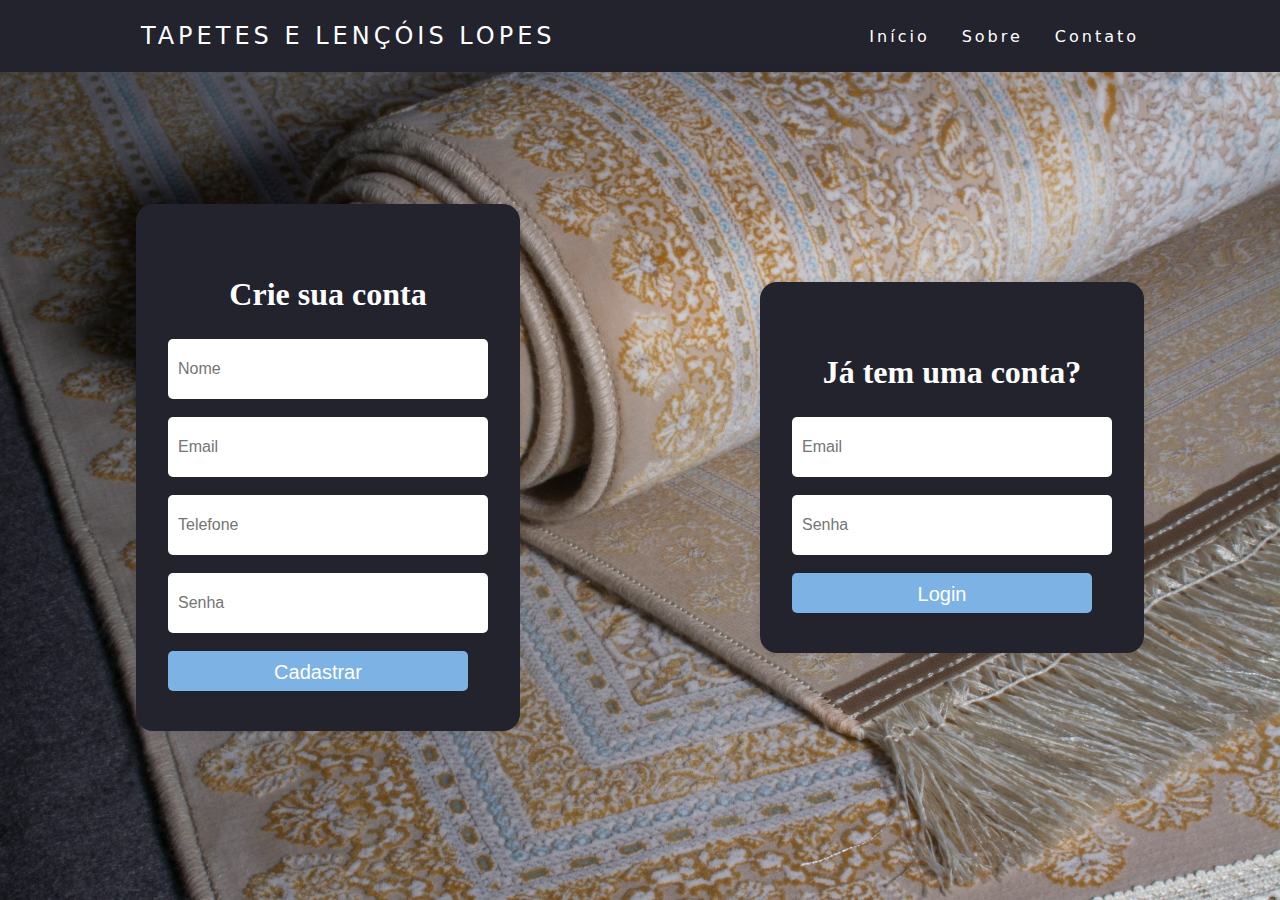
<file: src/main/front/login.html>
<!DOCTYPE html>
<html lang="pt-br">
<head>
    <meta charset="UTF-8">
    <meta name="viewport" content="width=device-width, initial-scale=1.0">
    <title>Workshop-SpringBoot-JPA</title>
    <link rel="stylesheet" href="./style.css">
</head>
<body>
    <header>
        <nav>
            <a class="logo" href="/">Tapetes e lençóis Lopes</a>

            <ul class="nav-list">
                <li><a href="/index.html">Início</a></li>
                <li><a href="/">Sobre</a></li>
                <li><a href="/">Contato</a></li>
            </ul>
            
        </nav>
    </header>
    <main>
        <div class="box"> 
            <div class="container">
                <div class="form-wrapper">
                    <h1>Crie sua conta</h1>
                    <form id="cadastro-form">
                        <input type="text" class="name" placeholder="Nome">
                        <input type="email" class="email" placeholder="Email">
                        <input type="tel" class="phone" placeholder="Telefone">
                        <input type="password" class="password" placeholder="Senha">
                        <button type="submit">Cadastrar</button>
                    </form>
                </div>
            </div>
            <div class="container">
                <div class="form-wrapper">
                    <h1>Já tem uma conta?</h1>
                    <form id="login-form">
                        <input type="email" class="email" placeholder="Email">
                        <input type="password" class="password" placeholder="Senha">
                        <button type="submit">Login</button>
                    </form>
                </div>
            </div>
        </div>
    </main>
        <script src="./script.js"></script>
        
    </body>
    </html>
</file>
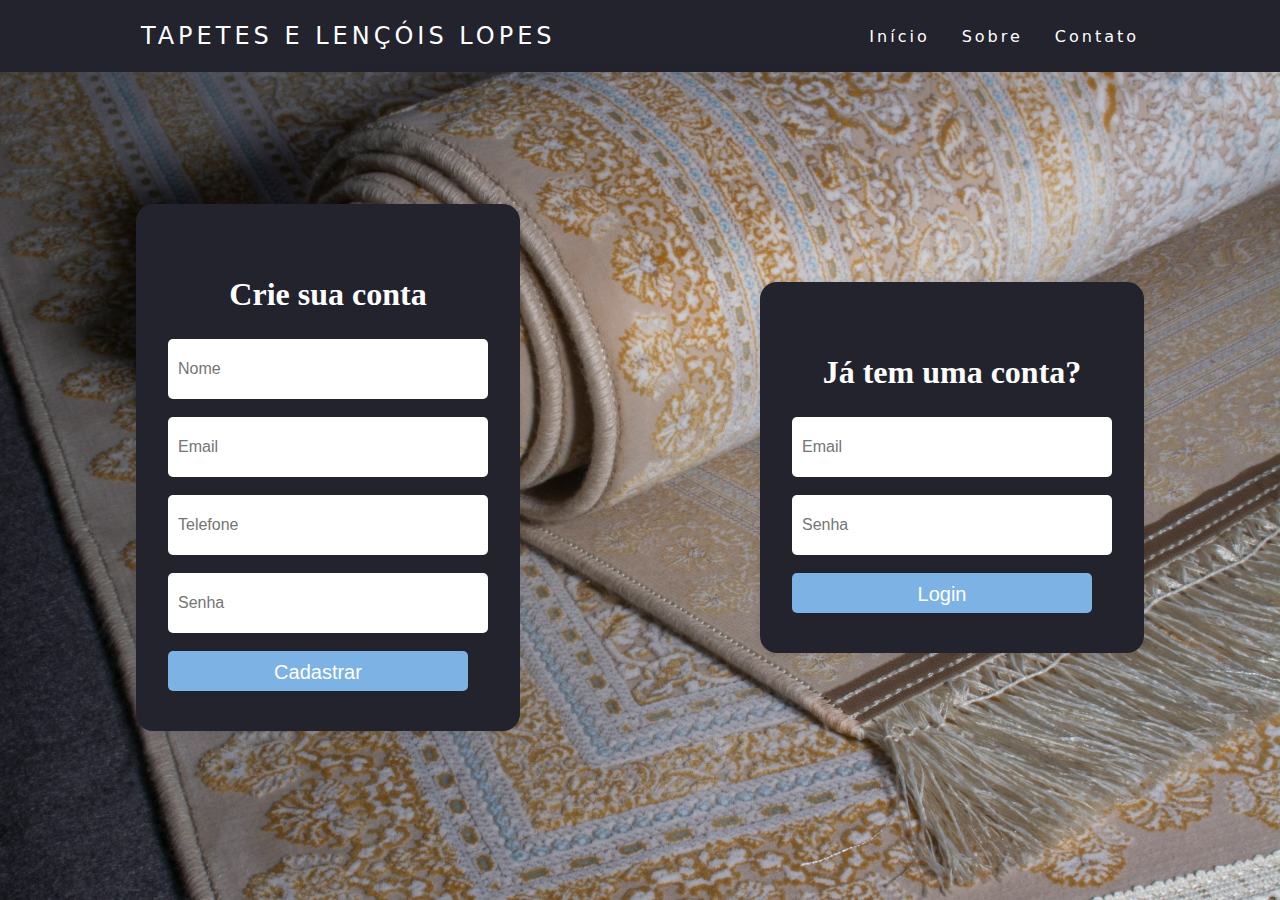
<file: src/main/resources/templates/login.html>
<!DOCTYPE html>
<html lang="pt-br">
<head>
    <meta charset="UTF-8">
    <meta name="viewport" content="width=device-width, initial-scale=1.0">
    <title>Workshop-SpringBoot-JPA</title>
    <link rel="stylesheet" href="../static/css/style.css">
</head>
<body>
    <header>
        <nav>
            <a class="logo" href="/">Tapetes e lençóis Lopes</a>

            <ul class="nav-list">
                <li><a href="/src/main/resources/templates/index.html">Início</a></li>
                <li><a href="/">Sobre</a></li>
                <li><a href="/">Contato</a></li>
            </ul>
            
        </nav>
    </header>
    <main>
        <div class="box"> 
            <div class="container">
                <div class="form-wrapper">
                    <h1>Crie sua conta</h1>
                    <form id="cadastro-form">
                        <input type="text" class="name" required placeholder="Nome">
                        <input type="email" class="email" required placeholder="Email">
                        <input type="tel" class="phone" required placeholder="Telefone">
                        <input type="password" class="password"required minlength="6" placeholder="Senha">
                        <button type="submit">Cadastrar</button>
                    </form>
                </div>
            </div>
            <div class="container">
                <div class="form-wrapper">
                    <h1>Já tem uma conta?</h1>
                    <form id="login-form">
                        <input type="email" class="email" placeholder="Email">
                        <input type="password" class="password" placeholder="Senha">
                        <button type="submit">Login</button>
                    </form>
                </div>
            </div>
        </div>
    </main>
        <script src="../static/js/script.js"></script>
        
    </body>
    </html>
</file>
<file: src/main/front/style.css>
* {
    margin: 0;
    padding: 0;
}

a {
    color: #fff;
    text-decoration: none;
    transition: 0.3s;
}

a:hover {
    opacity: 0.7;
}

.logo {
    font-size: 24px;
    text-transform: uppercase;
    letter-spacing: 4px;
}


    
.box {
    display: flex;
    justify-content: center;
    align-items: center;
    gap: 15rem;
    padding: 2rem;
    border-radius: 8px;
    box-shadow: 0 0 10px rgba(0, 0, 0, 0.1);
    margin-left: 350px;
    margin-right: 350px;
}

.container {
    background-color: #23232e;
    padding: 2rem;
    border-radius: 17px;
    box-shadow: 0 0 10px rgba(0, 0, 0, 0.1);
    display: flex;
    flex-direction:column;
    align-items: center;
    justify-content: center;
    margin-top: 100px;
    
}
nav {
    display: flex;
    justify-content: space-around;
    align-items: center;
    font-family: system-ui, -apple-system, Helvetica, 
    Arial, sans-serif;
    background: #23232e;
    height: 8vh;
}

main {
    background: url("tapete.jpg") no-repeat
    center center;
    background-size: cover;
    height: 92vh;

}


.nav-list{
    list-style: none;
    display: flex;
}

.nav-list li {
  letter-spacing: 3px;
  margin-left: 32px;
}

.navbar {
    display:flexbox;
    justify-content:space-between;
    align-items:center;
    background-color: rgb(43, 50, 90);
    padding: 1rem;
    position:fixed;
    top: 0;
    width: 300%;
    z-index: 1000;
}

.navbar-logo a {
    color: #fff;
    text-decoration: none;
    font-size: 1.5rem;
    font-weight: bold;
}

.navbar-links a {
    color: #fff;
    text-decoration: none;
    margin-left: 83rem;
    font-size: 1rem;
    font-weight: bold;
}






.form-wrapper {
    display: flex;
    flex-direction: column;
    align-items: center;
    width: 100%;
}

form {
    display: flex;
    flex-direction: column;
    width: 100%;
}

input,
button {
    margin: 0.5rem 0;
    padding: 0.5rem;
    font-size: 1rem;
    width: 100%;
}

button:hover {
    background-color: #3aa6ff;
}

h1 {
    margin-top: 40px;
    margin-bottom: 1rem;
    color: white;
}

form {
    display: flex;
    flex-direction: column;
    width: 100%;
}



input {
    width: 300px;
    height: 40px;
    border-radius: 5px;
    border: none;
    padding: 10px;
    margin-top: 10px;
}

button {
    width: 300px;
    height: 40px;
    border-radius: 5px;
    border: none;
    padding: 10px;
    margin-top: 10px;
    background-color: rgb(125, 178, 228);
    color: white;
    font-size: 20px;
    cursor: pointer;
}
</file>
<file: src/main/resources/static/css/style.css>
* {
    margin: 0;
    padding: 0;
}

a {
    color: #fff;
    text-decoration: none;
    transition: 0.3s;
}

a:hover {
    opacity: 0.7;
}

.logo {
    font-size: 24px;
    text-transform: uppercase;
    letter-spacing: 4px;
}


    
.box {
    display: flex;
    justify-content: center;
    align-items: center;
    gap: 15rem;
    padding: 2rem;
    border-radius: 8px;
    box-shadow: 0 0 10px rgba(0, 0, 0, 0.1);
    margin-left: 350px;
    margin-right: 350px;
}

.container {
    background-color: #23232e;
    padding: 2rem;
    border-radius: 17px;
    box-shadow: 0 0 10px rgba(0, 0, 0, 0.1);
    display: flex;
    flex-direction:column;
    align-items: center;
    justify-content: center;
    margin-top: 100px;
    
}
nav {
    display: flex;
    justify-content: space-around;
    align-items: center;
    font-family: system-ui, -apple-system, Helvetica, 
    Arial, sans-serif;
    background: #23232e;
    height: 8vh;
}

main {
    background: url("../imgs/tapete.jpg") no-repeat
    center center;
    background-size: cover;
    height: 92vh;

}


.nav-list{
    list-style: none;
    display: flex;
}

.nav-list li {
  letter-spacing: 3px;
  margin-left: 32px;
}

.navbar {
    display:flexbox;
    justify-content:space-between;
    align-items:center;
    background-color: rgb(43, 50, 90);
    padding: 1rem;
    position:fixed;
    top: 0;
    width: 300%;
    z-index: 1000;
}

.navbar-logo a {
    color: #fff;
    text-decoration: none;
    font-size: 1.5rem;
    font-weight: bold;
}

.navbar-links a {
    color: #fff;
    text-decoration: none;
    margin-left: 83rem;
    font-size: 1rem;
    font-weight: bold;
}






.form-wrapper {
    display: flex;
    flex-direction: column;
    align-items: center;
    width: 100%;
}

form {
    display: flex;
    flex-direction: column;
    width: 100%;
}

input,
button {
    margin: 0.5rem 0;
    padding: 0.5rem;
    font-size: 1rem;
    width: 100%;
}

button:hover {
    background-color: #3aa6ff;
}

h1 {
    margin-top: 40px;
    margin-bottom: 1rem;
    color: white;
}

form {
    display: flex;
    flex-direction: column;
    width: 100%;
}



input {
    width: 300px;
    height: 40px;
    border-radius: 5px;
    border: none;
    padding: 10px;
    margin-top: 10px;
}

button {
    width: 300px;
    height: 40px;
    border-radius: 5px;
    border: none;
    padding: 10px;
    margin-top: 10px;
    background-color: rgb(125, 178, 228);
    color: white;
    font-size: 20px;
    cursor: pointer;
}
</file>
